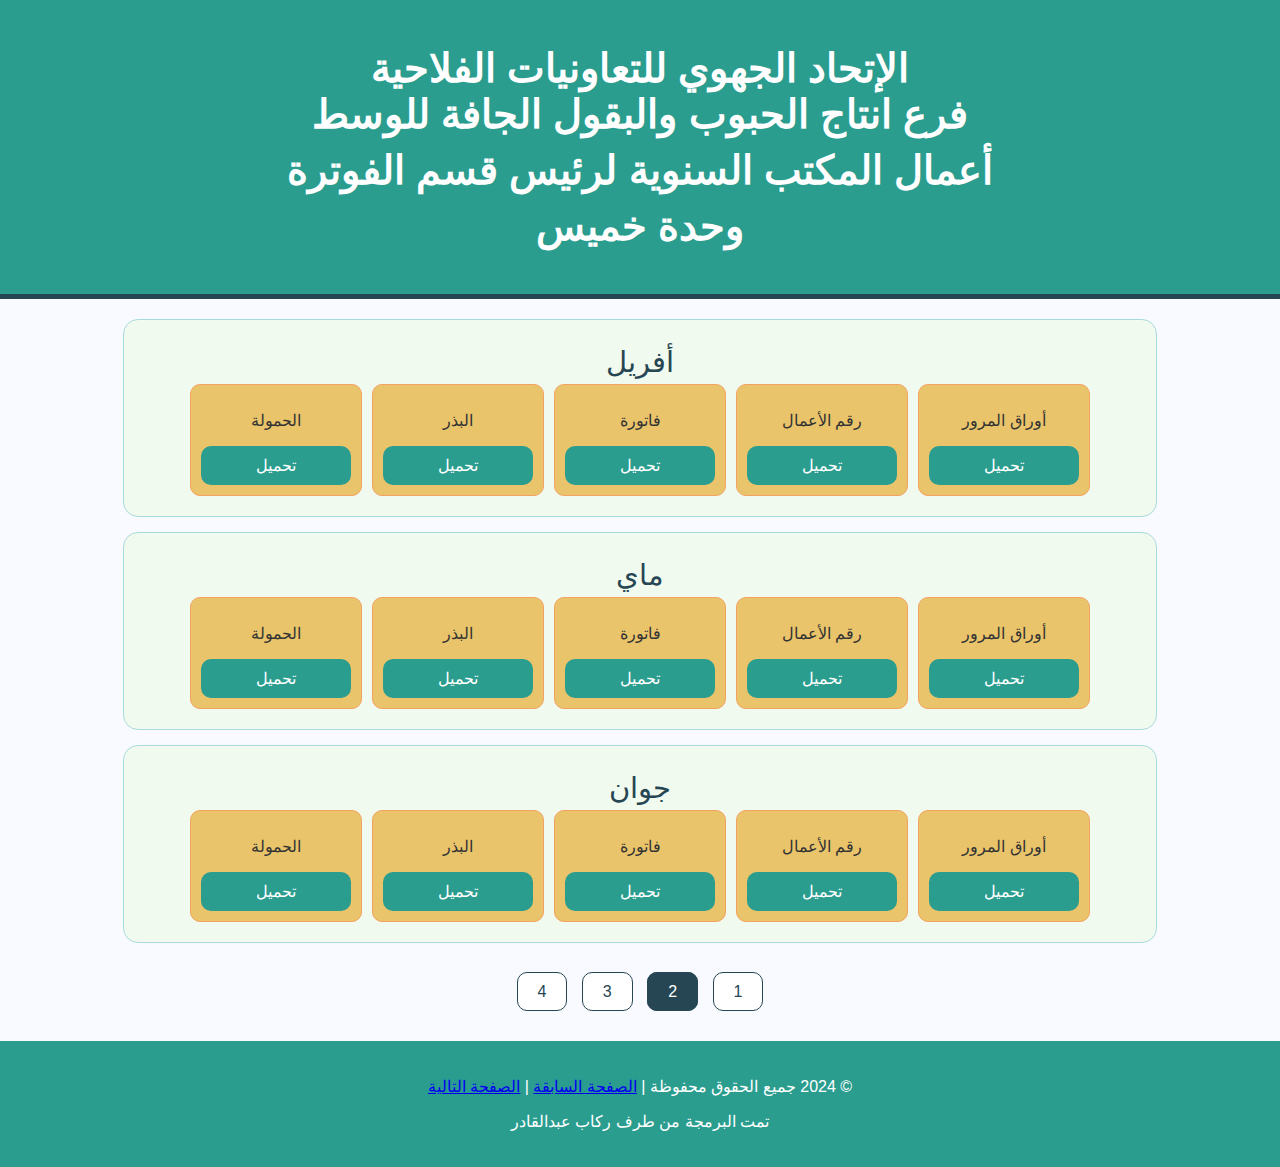
<file: Page2.html>
<!DOCTYPE html>
<html lang="ar">
<head>
    <meta charset="UTF-8">
    <meta name="viewport" content="width=device-width, initial-scale=1.0">
    <title>أعمال المكتب السنوية - الصفحة 1</title>
    <link rel="stylesheet" href="styles.css">
</head>
<body>

<header>
    <h1>الإتحاد الجهوي للتعاونيات الفلاحية<br> فرع انتاج الحبوب والبقول الجافة للوسط</h1>

    <h1>أعمال المكتب السنوية لرئيس قسم الفوترة</h1>

    <h1>وحدة خميس</h1>
</header>

<section>
    <div class="month-container">
        <!-- -->
        <div class="month">
            <h2>أفريل</h2>
            <div class="button-group">
                <div class="button-item">
                    <p>أوراق المرور</p>
                    <a href="files/january_passage.pdf" class="download-btn">تحميل</a>
                </div>
                <div class="button-item">
                    <p>رقم الأعمال</p>
                    <a href="files/january_turnover.pdf" class="download-btn">تحميل</a>
                </div>
                <div class="button-item">
                    <p>فاتورة</p>
                    <a href="files/january_invoice.pdf" class="download-btn">تحميل</a>
                </div>
                <div class="button-item">
                    <p>البذر</p>
                    <a href="files/january_sowing.pdf" class="download-btn">تحميل</a>
                </div>
                <div class="button-item">
                    <p>الحمولة</p>
                    <a href="files/january_cargo.pdf" class="download-btn">تحميل</a>
                </div>
            </div>
        </div>

        <!-- -->
        <div class="month">
            <h2>ماي</h2>
            <div class="button-group">
                <div class="button-item">
                    <p>أوراق المرور</p>
                    <a href="files/february_passage.pdf" class="download-btn">تحميل</a>
                </div>
                <div class="button-item">
                    <p>رقم الأعمال</p>
                    <a href="files/february_turnover.pdf" class="download-btn">تحميل</a>
                </div>
                <div class="button-item">
                    <p>فاتورة</p>
                    <a href="files/february_invoice.pdf" class="download-btn">تحميل</a>
                </div>
                <div class="button-item">
                    <p>البذر</p>
                    <a href="files/february_sowing.pdf" class="download-btn">تحميل</a>
                </div>
                <div class="button-item">
                    <p>الحمولة</p>
                    <a href="files/february_cargo.pdf" class="download-btn">تحميل</a>
                </div>
            </div>
        </div>

        <!-- -->
        <div class="month">
            <h2>جوان</h2>
            <div class="button-group">
                <div class="button-item">
                    <p>أوراق المرور</p>
                    <a href="files/march_passage.pdf" class="download-btn">تحميل</a>
                </div>
                <div class="button-item">
                    <p>رقم الأعمال</p>
                    <a href="files/march_turnover.pdf" class="download-btn">تحميل</a>
                </div>
                <div class="button-item">
                    <p>فاتورة</p>
                    <a href="files/march_invoice.pdf" class="download-btn">تحميل</a>
                </div>
                <div class="button-item">
                    <p>البذر</p>
                    <a href="files/march_sowing.pdf" class="download-btn">تحميل</a>
                </div>
                <div class="button-item">
                    <p>الحمولة</p>
                    <a href="files/march_cargo.pdf" class="download-btn">تحميل</a>
                </div>
            </div>
        </div>
    </div>
</section>
<div class="pagination">
    
    <a href="index.html">1</a>
    <a href="https://rayendz.github.io/UrcaFacturation/page2/index.html" class="active">2</a>
    <a href="https://rayendz.github.io/UrcaFacturation/page3/index.html">3</a>
    <a href="https://rayendz.github.io/UrcaFacturation/page4/index.html">4</a>
</div>
<footer>
    <p>&copy; 2024 جميع الحقوق محفوظة | <a href="https://rayendz.github.io/UrcaFacturation/page2/index.html">الصفحة السابقة</a> | <a href="https://rayendz.github.io/UrcaFacturation/page3/index.html">الصفحة التالية</a></p>
    <p>تمت البرمجة من طرف ركاب عبدالقادر</p>
</footer>

</body>
</html>
</file>
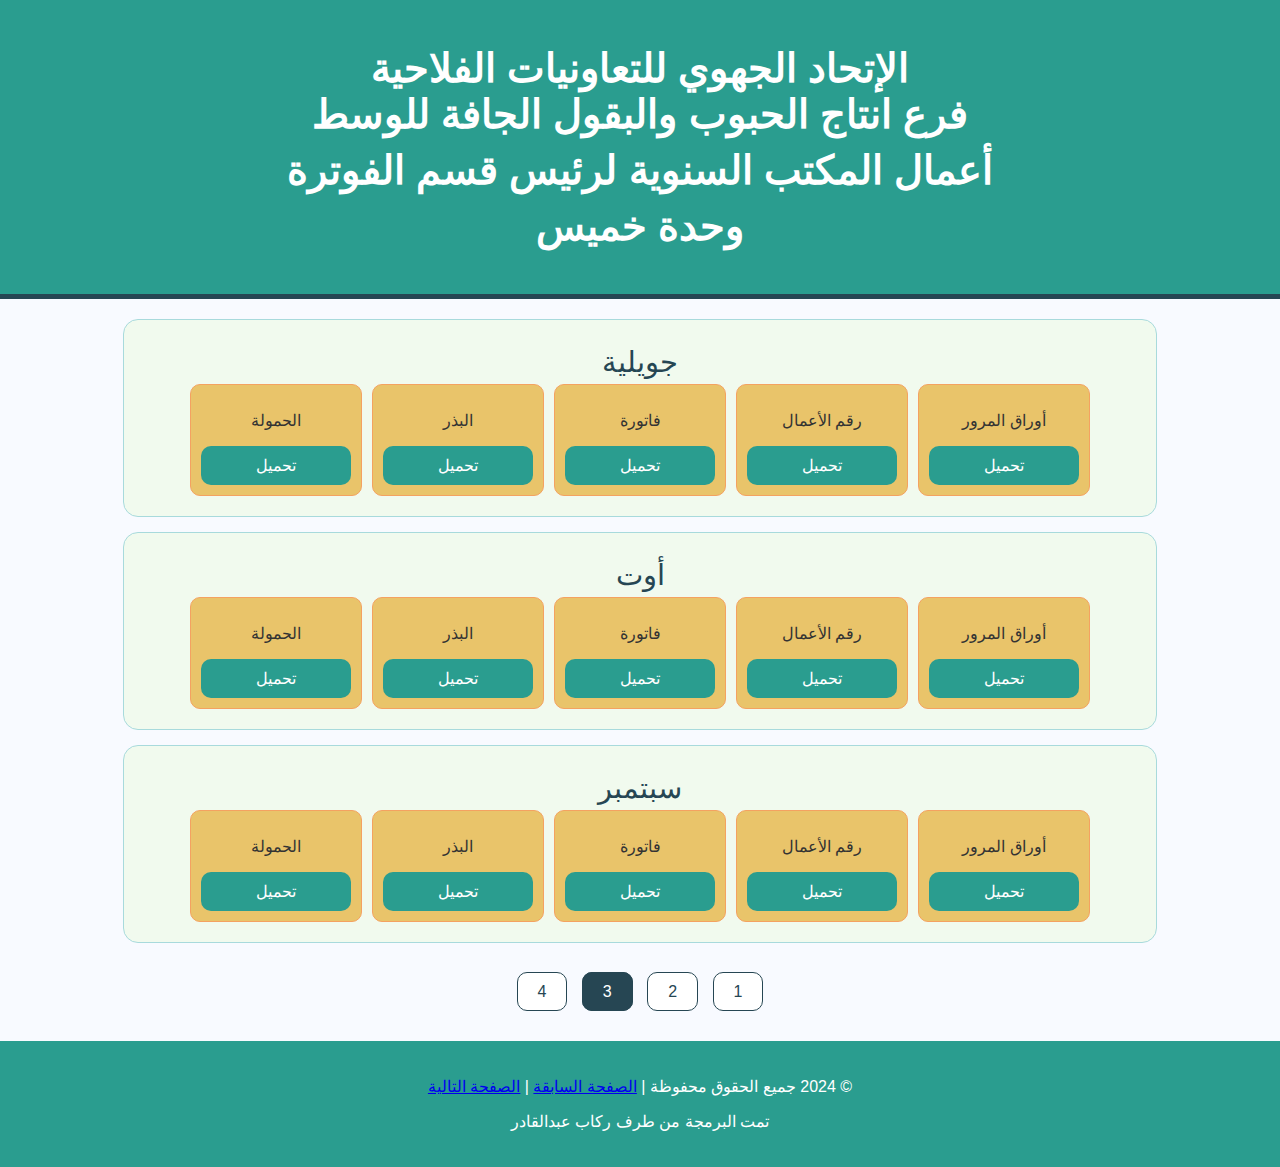
<file: Page3.html>
<!DOCTYPE html>
<html lang="ar">
<head>
    <meta charset="UTF-8">
    <meta name="viewport" content="width=device-width, initial-scale=1.0">
    <title>أعمال المكتب السنوية - الصفحة 1</title>
    <link rel="stylesheet" href="styles.css">
</head>
<body>

<header>
    <h1>الإتحاد الجهوي للتعاونيات الفلاحية<br> فرع انتاج الحبوب والبقول الجافة للوسط</h1>

    <h1>أعمال المكتب السنوية لرئيس قسم الفوترة</h1>

    <h1>وحدة خميس</h1>
</header>

<section>
    <div class="month-container">
        <!-- -->
        <div class="month">
            <h2>جويلية</h2>
            <div class="button-group">
                <div class="button-item">
                    <p>أوراق المرور</p>
                    <a href="files/january_passage.pdf" class="download-btn">تحميل</a>
                </div>
                <div class="button-item">
                    <p>رقم الأعمال</p>
                    <a href="files/january_turnover.pdf" class="download-btn">تحميل</a>
                </div>
                <div class="button-item">
                    <p>فاتورة</p>
                    <a href="files/january_invoice.pdf" class="download-btn">تحميل</a>
                </div>
                <div class="button-item">
                    <p>البذر</p>
                    <a href="files/january_sowing.pdf" class="download-btn">تحميل</a>
                </div>
                <div class="button-item">
                    <p>الحمولة</p>
                    <a href="files/january_cargo.pdf" class="download-btn">تحميل</a>
                </div>
            </div>
        </div>

        <!-- -->
        <div class="month">
            <h2>أوت</h2>
            <div class="button-group">
                <div class="button-item">
                    <p>أوراق المرور</p>
                    <a href="files/february_passage.pdf" class="download-btn">تحميل</a>
                </div>
                <div class="button-item">
                    <p>رقم الأعمال</p>
                    <a href="files/february_turnover.pdf" class="download-btn">تحميل</a>
                </div>
                <div class="button-item">
                    <p>فاتورة</p>
                    <a href="files/february_invoice.pdf" class="download-btn">تحميل</a>
                </div>
                <div class="button-item">
                    <p>البذر</p>
                    <a href="files/february_sowing.pdf" class="download-btn">تحميل</a>
                </div>
                <div class="button-item">
                    <p>الحمولة</p>
                    <a href="files/february_cargo.pdf" class="download-btn">تحميل</a>
                </div>
            </div>
        </div>

        <!-- -->
        <div class="month">
            <h2>سبتمبر</h2>
            <div class="button-group">
                <div class="button-item">
                    <p>أوراق المرور</p>
                    <a href="files/march_passage.pdf" class="download-btn">تحميل</a>
                </div>
                <div class="button-item">
                    <p>رقم الأعمال</p>
                    <a href="files/march_turnover.pdf" class="download-btn">تحميل</a>
                </div>
                <div class="button-item">
                    <p>فاتورة</p>
                    <a href="files/march_invoice.pdf" class="download-btn">تحميل</a>
                </div>
                <div class="button-item">
                    <p>البذر</p>
                    <a href="files/march_sowing.pdf" class="download-btn">تحميل</a>
                </div>
                <div class="button-item">
                    <p>الحمولة</p>
                    <a href="files/march_cargo.pdf" class="download-btn">تحميل</a>
                </div>
            </div>
        </div>
    </div>
</section>
<div class="pagination">
    
    <a href="index.html">1</a>
    <a href="https://rayendz.github.io/UrcaFacturation/page2/index.html">2</a>
    <a href="https://rayendz.github.io/UrcaFacturation/page3/index.html" class="active">3</a>
    <a href="https://rayendz.github.io/UrcaFacturation/page4/index.html">4</a>
</div>
<footer>
    <p>&copy; 2024 جميع الحقوق محفوظة | <a href="https://rayendz.github.io/UrcaFacturation/page3/index.html">الصفحة السابقة</a> | <a href="https://rayendz.github.io/UrcaFacturation/page4/index.html">الصفحة التالية</a></p>
    <p>تمت البرمجة من طرف ركاب عبدالقادر</p>
</footer>

</body>
</html>
</file>
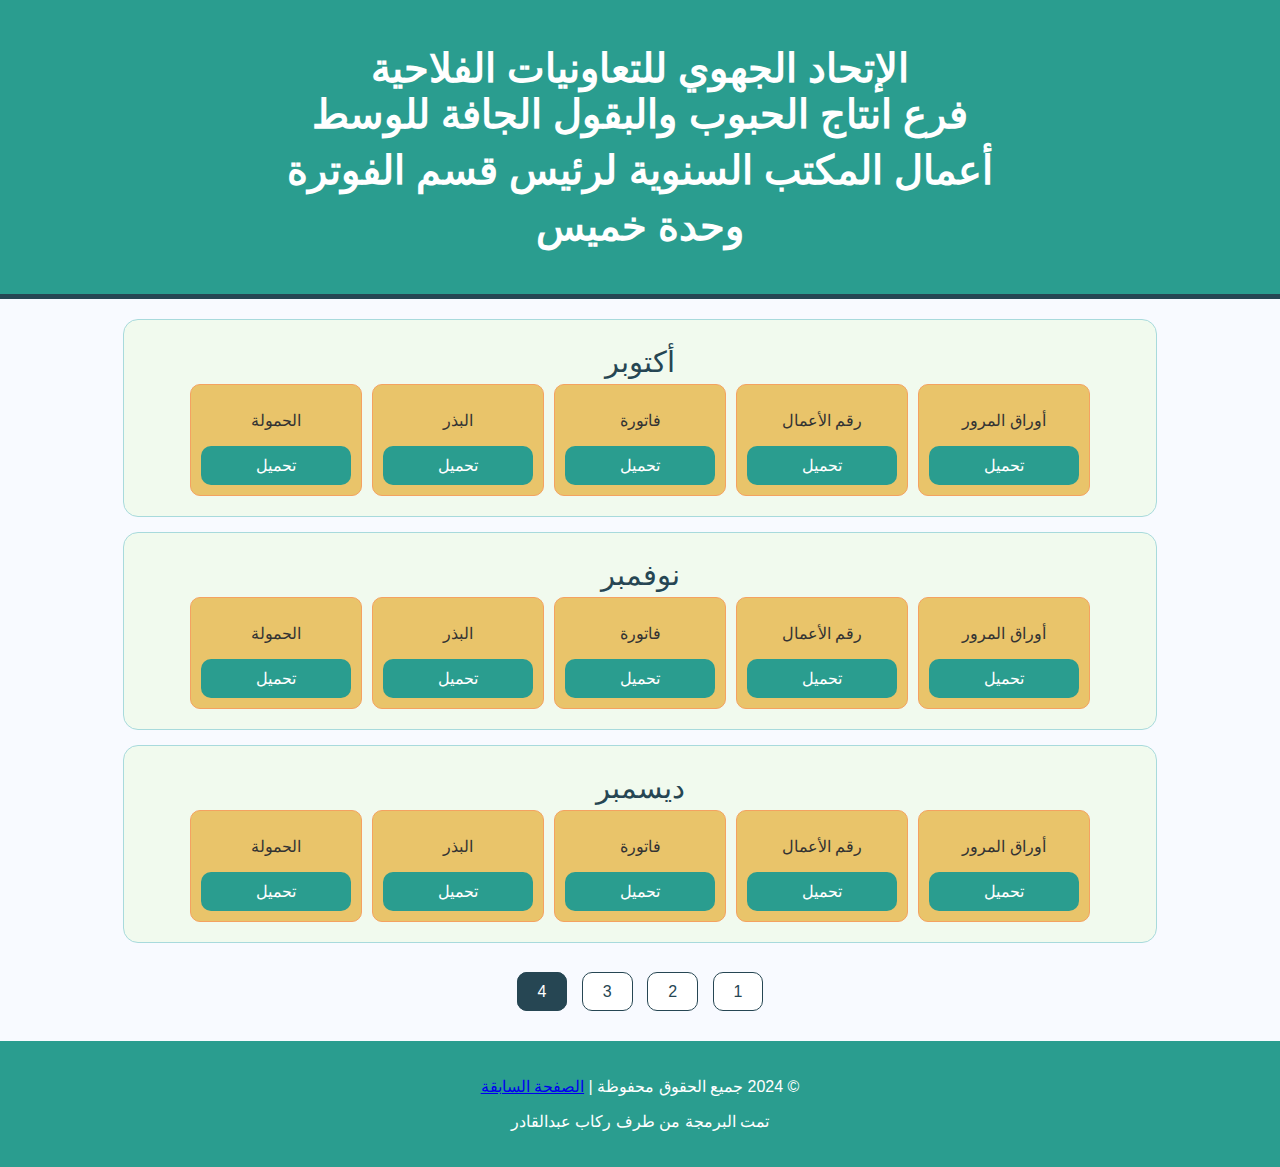
<file: page4.html>
<!DOCTYPE html>
<html lang="ar">
<head>
    <meta charset="UTF-8">
    <meta name="viewport" content="width=device-width, initial-scale=1.0">
    <title>أعمال المكتب السنوية - الصفحة 1</title>
    <link rel="stylesheet" href="styles.css">
</head>
<body>

<header>
    <h1>الإتحاد الجهوي للتعاونيات الفلاحية<br> فرع انتاج الحبوب والبقول الجافة للوسط</h1>

    <h1>أعمال المكتب السنوية لرئيس قسم الفوترة</h1>

    <h1>وحدة خميس</h1>
</header>

<section>
    <div class="month-container">
        <!--- -->
        <div class="month">
            <h2>أكتوبر</h2>
            <div class="button-group">
                <div class="button-item">
                    <p>أوراق المرور</p>
                    <a href="files/january_passage.pdf" class="download-btn">تحميل</a>
                </div>
                <div class="button-item">
                    <p>رقم الأعمال</p>
                    <a href="files/january_turnover.pdf" class="download-btn">تحميل</a>
                </div>
                <div class="button-item">
                    <p>فاتورة</p>
                    <a href="files/january_invoice.pdf" class="download-btn">تحميل</a>
                </div>
                <div class="button-item">
                    <p>البذر</p>
                    <a href="files/january_sowing.pdf" class="download-btn">تحميل</a>
                </div>
                <div class="button-item">
                    <p>الحمولة</p>
                    <a href="files/january_cargo.pdf" class="download-btn">تحميل</a>
                </div>
            </div>
        </div>

        <!--  -->
        <div class="month">
            <h2>نوفمبر</h2>
            <div class="button-group">
                <div class="button-item">
                    <p>أوراق المرور</p>
                    <a href="files/february_passage.pdf" class="download-btn">تحميل</a>
                </div>
                <div class="button-item">
                    <p>رقم الأعمال</p>
                    <a href="files/february_turnover.pdf" class="download-btn">تحميل</a>
                </div>
                <div class="button-item">
                    <p>فاتورة</p>
                    <a href="files/february_invoice.pdf" class="download-btn">تحميل</a>
                </div>
                <div class="button-item">
                    <p>البذر</p>
                    <a href="files/february_sowing.pdf" class="download-btn">تحميل</a>
                </div>
                <div class="button-item">
                    <p>الحمولة</p>
                    <a href="files/february_cargo.pdf" class="download-btn">تحميل</a>
                </div>
            </div>
        </div>

        <!-- -->
        <div class="month">
            <h2>ديسمبر</h2>
            <div class="button-group">
                <div class="button-item">
                    <p>أوراق المرور</p>
                    <a href="files/march_passage.pdf" class="download-btn">تحميل</a>
                </div>
                <div class="button-item">
                    <p>رقم الأعمال</p>
                    <a href="files/march_turnover.pdf" class="download-btn">تحميل</a>
                </div>
                <div class="button-item">
                    <p>فاتورة</p>
                    <a href="files/march_invoice.pdf" class="download-btn">تحميل</a>
                </div>
                <div class="button-item">
                    <p>البذر</p>
                    <a href="files/march_sowing.pdf" class="download-btn">تحميل</a>
                </div>
                <div class="button-item">
                    <p>الحمولة</p>
                    <a href="files/march_cargo.pdf" class="download-btn">تحميل</a>
                </div>
            </div>
        </div>
    </div>
</section>
<div class="pagination">
    
    <a href="index.html">1</a>
    <a href="https://rayendz.github.io/UrcaFacturation/page2/index.html">2</a>
    <a href="https://rayendz.github.io/UrcaFacturation/page3/index.html">3</a>
    <a href="https://rayendz.github.io/UrcaFacturation/page4/index.html" class="active">4</a>
</div>

<footer>
    <p>&copy; 2024 جميع الحقوق محفوظة | <a href="index.html">الصفحة السابقة</a></p>
    <p>تمت البرمجة من طرف ركاب عبدالقادر</p>
</footer>

</body>
</html>
</file>
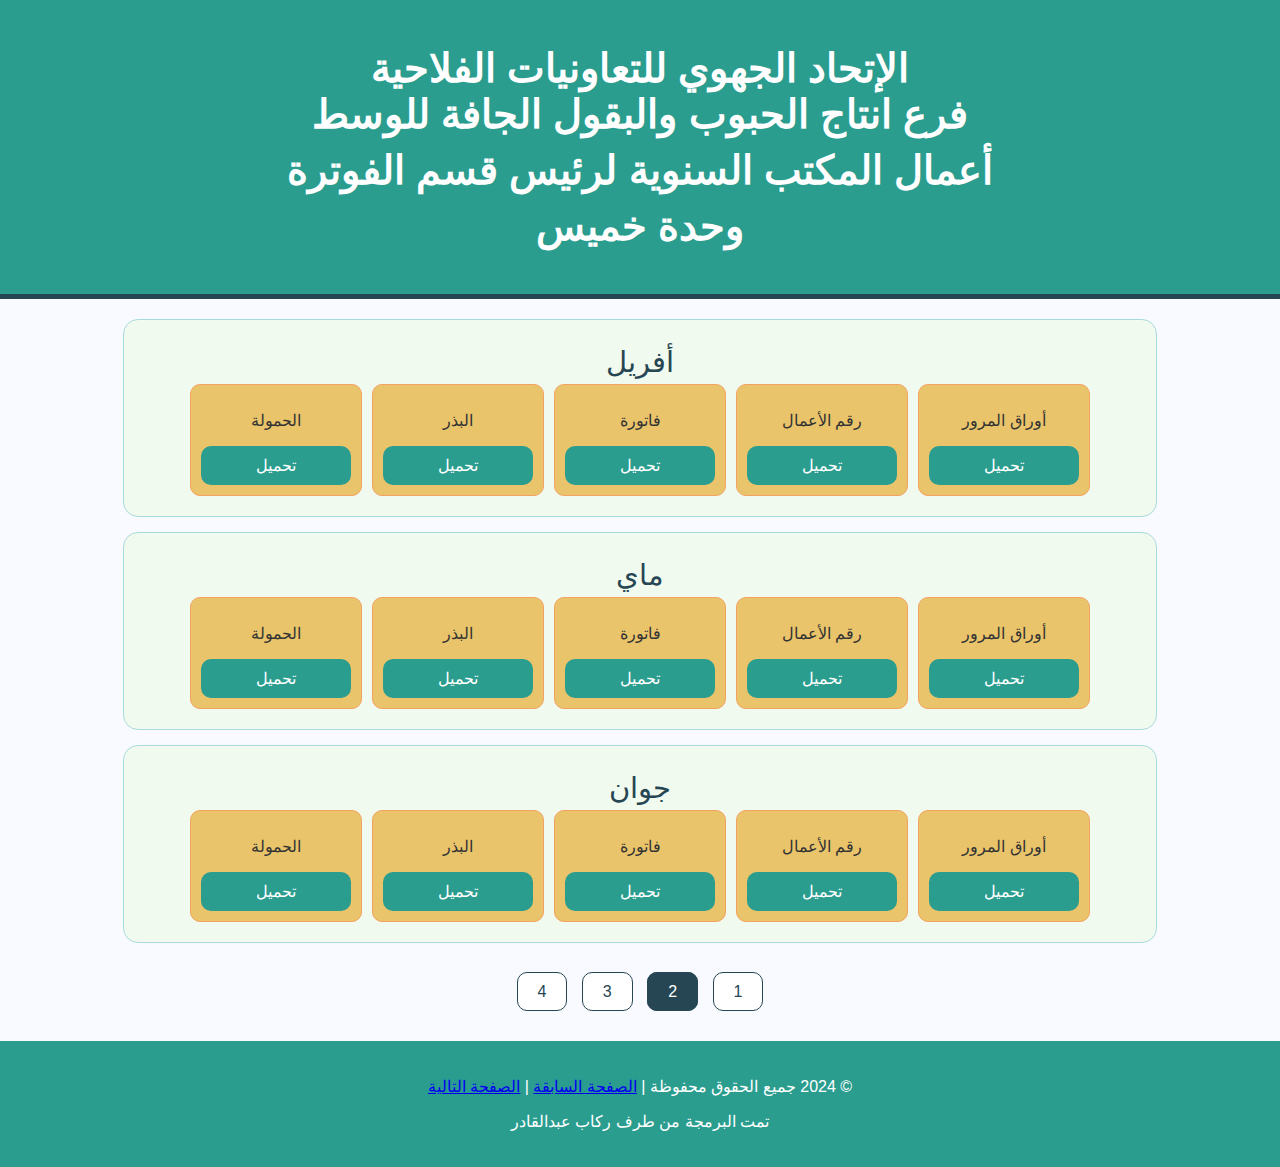
<file: Page2/Page2.html>
<!DOCTYPE html>
<html lang="ar">
<head>
    <meta charset="UTF-8">
    <meta name="viewport" content="width=device-width, initial-scale=1.0">
    <title>أعمال المكتب السنوية - الصفحة 1</title>
    <link rel="stylesheet" href="styles.css">
</head>
<body>

<header>
    <h1>الإتحاد الجهوي للتعاونيات الفلاحية<br> فرع انتاج الحبوب والبقول الجافة للوسط</h1>

    <h1>أعمال المكتب السنوية لرئيس قسم الفوترة</h1>

    <h1>وحدة خميس</h1>
</header>

<section>
    <div class="month-container">
        <!-- -->
        <div class="month">
            <h2>أفريل</h2>
            <div class="button-group">
                <div class="button-item">
                    <p>أوراق المرور</p>
                    <a href="files/january_passage.pdf" class="download-btn">تحميل</a>
                </div>
                <div class="button-item">
                    <p>رقم الأعمال</p>
                    <a href="files/january_turnover.pdf" class="download-btn">تحميل</a>
                </div>
                <div class="button-item">
                    <p>فاتورة</p>
                    <a href="files/january_invoice.pdf" class="download-btn">تحميل</a>
                </div>
                <div class="button-item">
                    <p>البذر</p>
                    <a href="files/january_sowing.pdf" class="download-btn">تحميل</a>
                </div>
                <div class="button-item">
                    <p>الحمولة</p>
                    <a href="files/january_cargo.pdf" class="download-btn">تحميل</a>
                </div>
            </div>
        </div>

        <!-- -->
        <div class="month">
            <h2>ماي</h2>
            <div class="button-group">
                <div class="button-item">
                    <p>أوراق المرور</p>
                    <a href="files/february_passage.pdf" class="download-btn">تحميل</a>
                </div>
                <div class="button-item">
                    <p>رقم الأعمال</p>
                    <a href="files/february_turnover.pdf" class="download-btn">تحميل</a>
                </div>
                <div class="button-item">
                    <p>فاتورة</p>
                    <a href="files/february_invoice.pdf" class="download-btn">تحميل</a>
                </div>
                <div class="button-item">
                    <p>البذر</p>
                    <a href="files/february_sowing.pdf" class="download-btn">تحميل</a>
                </div>
                <div class="button-item">
                    <p>الحمولة</p>
                    <a href="files/february_cargo.pdf" class="download-btn">تحميل</a>
                </div>
            </div>
        </div>

        <!-- -->
        <div class="month">
            <h2>جوان</h2>
            <div class="button-group">
                <div class="button-item">
                    <p>أوراق المرور</p>
                    <a href="files/march_passage.pdf" class="download-btn">تحميل</a>
                </div>
                <div class="button-item">
                    <p>رقم الأعمال</p>
                    <a href="files/march_turnover.pdf" class="download-btn">تحميل</a>
                </div>
                <div class="button-item">
                    <p>فاتورة</p>
                    <a href="files/march_invoice.pdf" class="download-btn">تحميل</a>
                </div>
                <div class="button-item">
                    <p>البذر</p>
                    <a href="files/march_sowing.pdf" class="download-btn">تحميل</a>
                </div>
                <div class="button-item">
                    <p>الحمولة</p>
                    <a href="files/march_cargo.pdf" class="download-btn">تحميل</a>
                </div>
            </div>
        </div>
    </div>
</section>
<div class="pagination">
    
    <a href="index.html">1</a>
    <a href="page2.html" class="active">2</a>
    <a href="page3.html">3</a>
    <a href="page4.html">4</a>
</div>
<footer>
    <p>&copy; 2024 جميع الحقوق محفوظة | <a href="page2.html">الصفحة السابقة</a> | <a href="page3.html">الصفحة التالية</a></p>
    <p>تمت البرمجة من طرف ركاب عبدالقادر</p>
</footer>

</body>
</html>
</file>
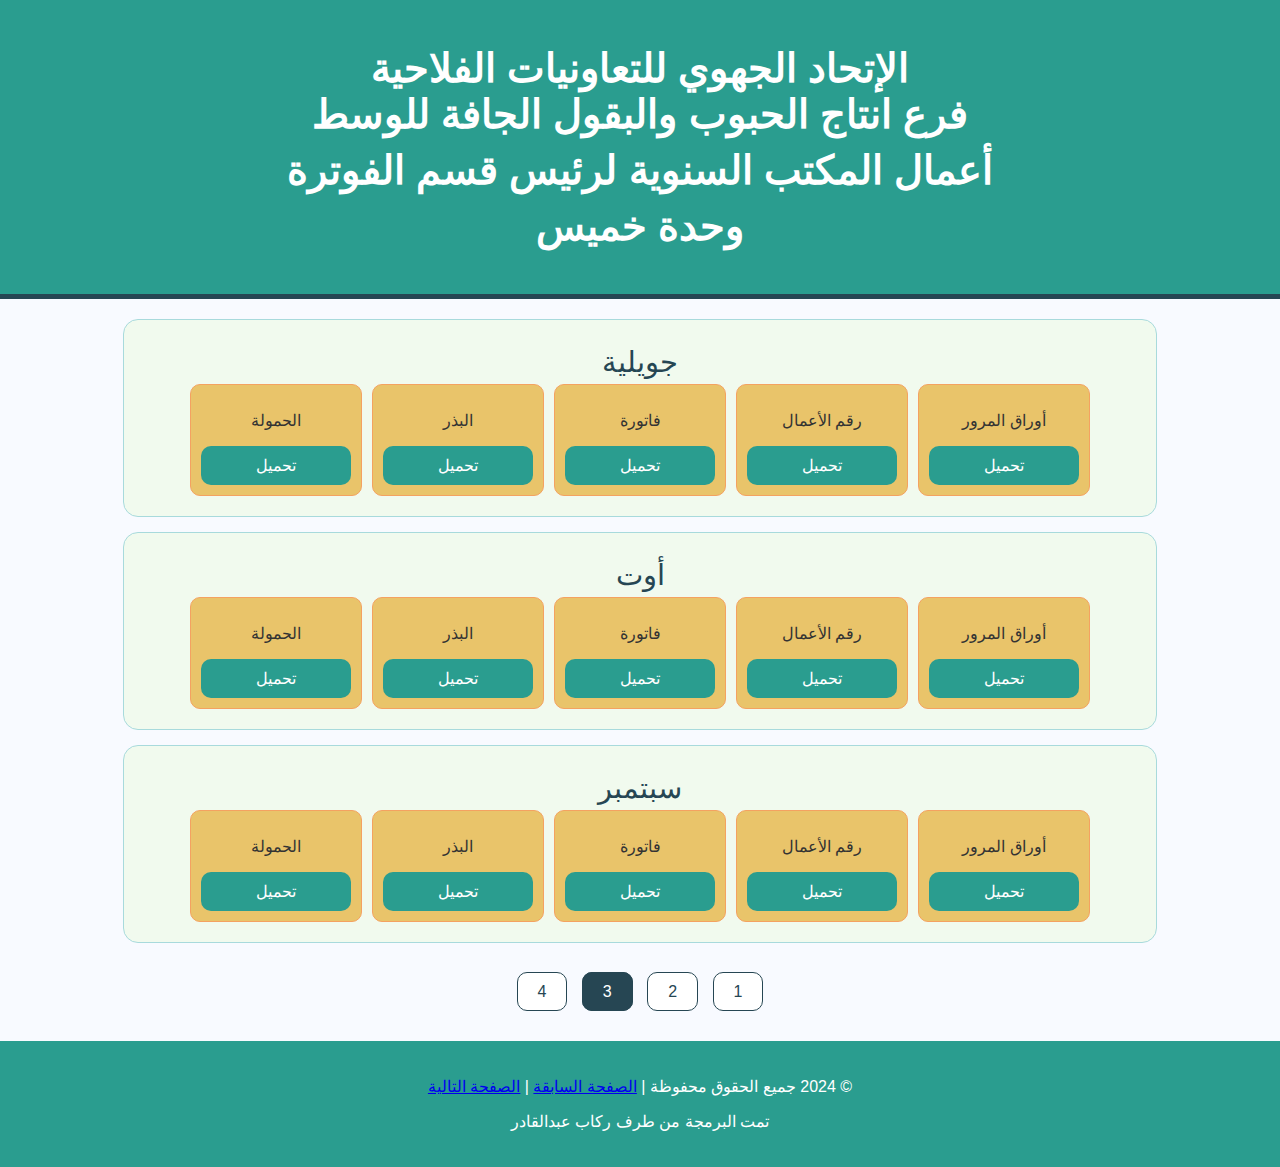
<file: Page3/Page3.html>
<!DOCTYPE html>
<html lang="ar">
<head>
    <meta charset="UTF-8">
    <meta name="viewport" content="width=device-width, initial-scale=1.0">
    <title>أعمال المكتب السنوية - الصفحة 1</title>
    <link rel="stylesheet" href="styles.css">
</head>
<body>

<header>
    <h1>الإتحاد الجهوي للتعاونيات الفلاحية<br> فرع انتاج الحبوب والبقول الجافة للوسط</h1>

    <h1>أعمال المكتب السنوية لرئيس قسم الفوترة</h1>

    <h1>وحدة خميس</h1>
</header>

<section>
    <div class="month-container">
        <!-- -->
        <div class="month">
            <h2>جويلية</h2>
            <div class="button-group">
                <div class="button-item">
                    <p>أوراق المرور</p>
                    <a href="files/january_passage.pdf" class="download-btn">تحميل</a>
                </div>
                <div class="button-item">
                    <p>رقم الأعمال</p>
                    <a href="files/january_turnover.pdf" class="download-btn">تحميل</a>
                </div>
                <div class="button-item">
                    <p>فاتورة</p>
                    <a href="files/january_invoice.pdf" class="download-btn">تحميل</a>
                </div>
                <div class="button-item">
                    <p>البذر</p>
                    <a href="files/january_sowing.pdf" class="download-btn">تحميل</a>
                </div>
                <div class="button-item">
                    <p>الحمولة</p>
                    <a href="files/january_cargo.pdf" class="download-btn">تحميل</a>
                </div>
            </div>
        </div>

        <!-- -->
        <div class="month">
            <h2>أوت</h2>
            <div class="button-group">
                <div class="button-item">
                    <p>أوراق المرور</p>
                    <a href="files/february_passage.pdf" class="download-btn">تحميل</a>
                </div>
                <div class="button-item">
                    <p>رقم الأعمال</p>
                    <a href="files/february_turnover.pdf" class="download-btn">تحميل</a>
                </div>
                <div class="button-item">
                    <p>فاتورة</p>
                    <a href="files/february_invoice.pdf" class="download-btn">تحميل</a>
                </div>
                <div class="button-item">
                    <p>البذر</p>
                    <a href="files/february_sowing.pdf" class="download-btn">تحميل</a>
                </div>
                <div class="button-item">
                    <p>الحمولة</p>
                    <a href="files/february_cargo.pdf" class="download-btn">تحميل</a>
                </div>
            </div>
        </div>

        <!-- -->
        <div class="month">
            <h2>سبتمبر</h2>
            <div class="button-group">
                <div class="button-item">
                    <p>أوراق المرور</p>
                    <a href="files/march_passage.pdf" class="download-btn">تحميل</a>
                </div>
                <div class="button-item">
                    <p>رقم الأعمال</p>
                    <a href="files/march_turnover.pdf" class="download-btn">تحميل</a>
                </div>
                <div class="button-item">
                    <p>فاتورة</p>
                    <a href="files/march_invoice.pdf" class="download-btn">تحميل</a>
                </div>
                <div class="button-item">
                    <p>البذر</p>
                    <a href="files/march_sowing.pdf" class="download-btn">تحميل</a>
                </div>
                <div class="button-item">
                    <p>الحمولة</p>
                    <a href="files/march_cargo.pdf" class="download-btn">تحميل</a>
                </div>
            </div>
        </div>
    </div>
</section>
<div class="pagination">
    
    <a href="index.html">1</a>
    <a href="page2.html">2</a>
    <a href="page3.html" class="active">3</a>
    <a href="page4.html">4</a>
</div>
<footer>
    <p>&copy; 2024 جميع الحقوق محفوظة | <a href="page3.html">الصفحة السابقة</a> | <a href="page4.html">الصفحة التالية</a></p>
    <p>تمت البرمجة من طرف ركاب عبدالقادر</p>
</footer>

</body>
</html>
</file>
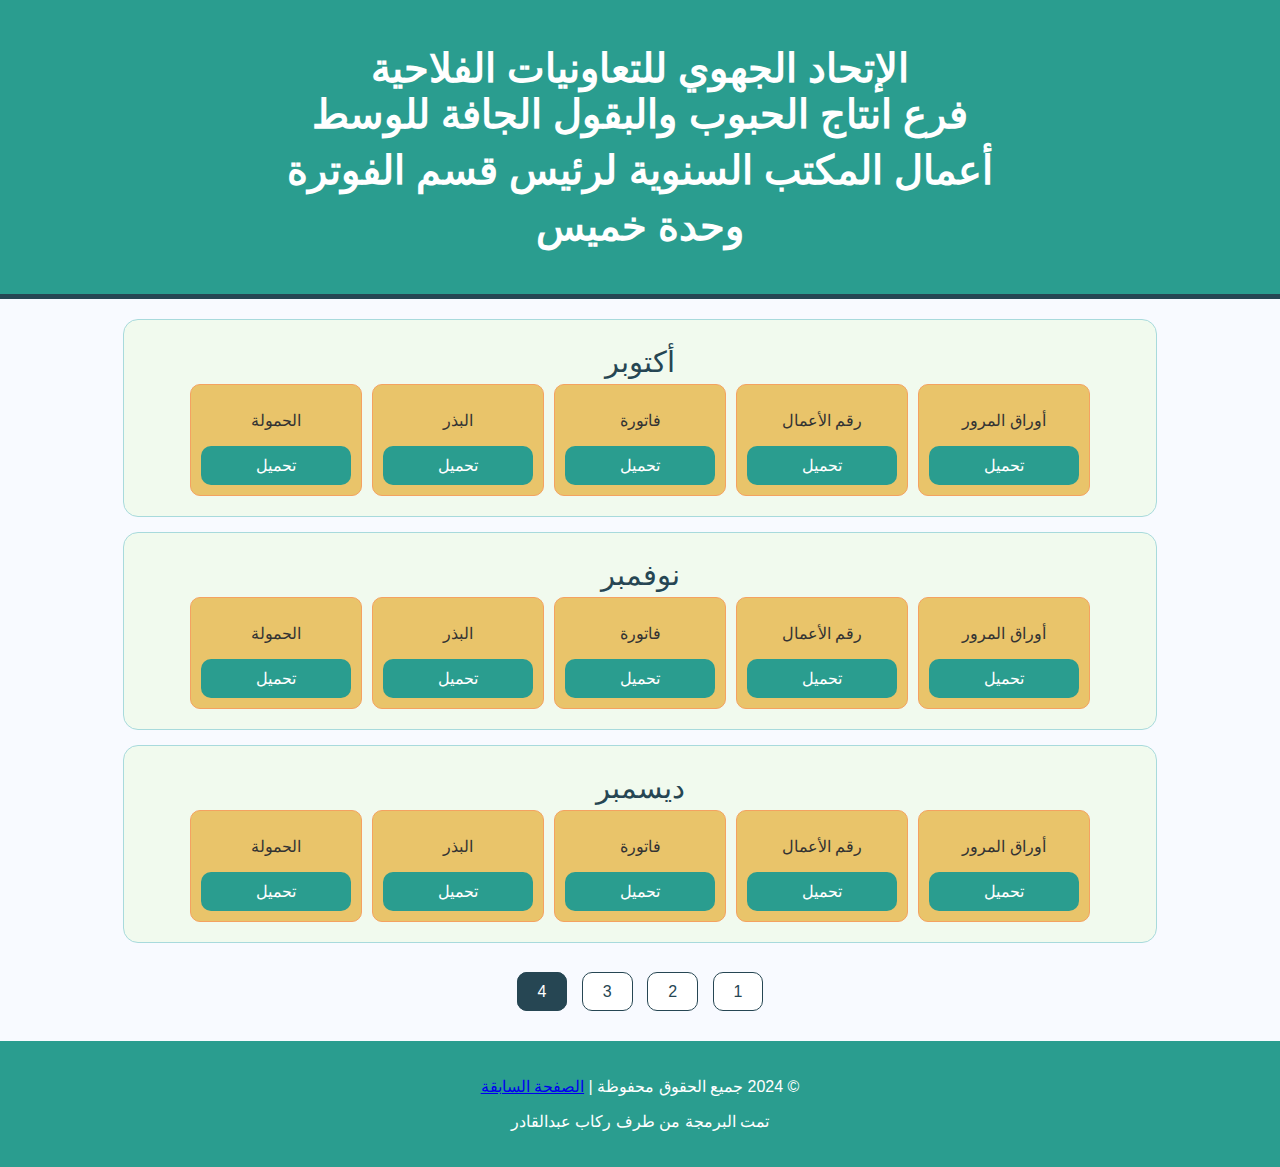
<file: Page4/page4.html>
<!DOCTYPE html>
<html lang="ar">
<head>
    <meta charset="UTF-8">
    <meta name="viewport" content="width=device-width, initial-scale=1.0">
    <title>أعمال المكتب السنوية - الصفحة 1</title>
    <link rel="stylesheet" href="styles.css">
</head>
<body>

<header>
    <h1>الإتحاد الجهوي للتعاونيات الفلاحية<br> فرع انتاج الحبوب والبقول الجافة للوسط</h1>

    <h1>أعمال المكتب السنوية لرئيس قسم الفوترة</h1>

    <h1>وحدة خميس</h1>
</header>

<section>
    <div class="month-container">
        <!--- -->
        <div class="month">
            <h2>أكتوبر</h2>
            <div class="button-group">
                <div class="button-item">
                    <p>أوراق المرور</p>
                    <a href="files/january_passage.pdf" class="download-btn">تحميل</a>
                </div>
                <div class="button-item">
                    <p>رقم الأعمال</p>
                    <a href="files/january_turnover.pdf" class="download-btn">تحميل</a>
                </div>
                <div class="button-item">
                    <p>فاتورة</p>
                    <a href="files/january_invoice.pdf" class="download-btn">تحميل</a>
                </div>
                <div class="button-item">
                    <p>البذر</p>
                    <a href="files/january_sowing.pdf" class="download-btn">تحميل</a>
                </div>
                <div class="button-item">
                    <p>الحمولة</p>
                    <a href="files/january_cargo.pdf" class="download-btn">تحميل</a>
                </div>
            </div>
        </div>

        <!--  -->
        <div class="month">
            <h2>نوفمبر</h2>
            <div class="button-group">
                <div class="button-item">
                    <p>أوراق المرور</p>
                    <a href="files/february_passage.pdf" class="download-btn">تحميل</a>
                </div>
                <div class="button-item">
                    <p>رقم الأعمال</p>
                    <a href="files/february_turnover.pdf" class="download-btn">تحميل</a>
                </div>
                <div class="button-item">
                    <p>فاتورة</p>
                    <a href="files/february_invoice.pdf" class="download-btn">تحميل</a>
                </div>
                <div class="button-item">
                    <p>البذر</p>
                    <a href="files/february_sowing.pdf" class="download-btn">تحميل</a>
                </div>
                <div class="button-item">
                    <p>الحمولة</p>
                    <a href="files/february_cargo.pdf" class="download-btn">تحميل</a>
                </div>
            </div>
        </div>

        <!-- -->
        <div class="month">
            <h2>ديسمبر</h2>
            <div class="button-group">
                <div class="button-item">
                    <p>أوراق المرور</p>
                    <a href="files/march_passage.pdf" class="download-btn">تحميل</a>
                </div>
                <div class="button-item">
                    <p>رقم الأعمال</p>
                    <a href="files/march_turnover.pdf" class="download-btn">تحميل</a>
                </div>
                <div class="button-item">
                    <p>فاتورة</p>
                    <a href="files/march_invoice.pdf" class="download-btn">تحميل</a>
                </div>
                <div class="button-item">
                    <p>البذر</p>
                    <a href="files/march_sowing.pdf" class="download-btn">تحميل</a>
                </div>
                <div class="button-item">
                    <p>الحمولة</p>
                    <a href="files/march_cargo.pdf" class="download-btn">تحميل</a>
                </div>
            </div>
        </div>
    </div>
</section>
<div class="pagination">
    
    <a href="index.html">1</a>
    <a href="page2.html">2</a>
    <a href="page3.html">3</a>
    <a href="page4.html" class="active">4</a>
</div>

<footer>
    <p>&copy; 2024 جميع الحقوق محفوظة | <a href="index.html">الصفحة السابقة</a></p>
    <p>تمت البرمجة من طرف ركاب عبدالقادر</p>
</footer>

</body>
</html>
</file>
<file: styles.css>
/* ألوان عامة */
body {
    background-color: #f8faff; /* خلفية بيضاء مع قليل من الأزرق الفاتح */
    color: #333; /* لون النص غامق ومتوازن */
    font-family: 'Roboto', sans-serif;
    direction: rtl; /* اتجاه النص من اليمين إلى اليسار */
    text-align: center; /* جعل النصوص في جميع الصفحة في المنتصف */
    margin: 0;
    padding: 0;
}

/* الهيدر */
header {
    background-color: #2a9d8f; /* لون الخلفية */
    color: #fff; /* لون النص */
    padding: 40px 20px;
    display: flex;
    justify-content: center; /* توسيط المحتويات أفقياً */
    align-items: center; /* محاذاة العناصر عمودياً */
    flex-direction: column; /* وضع العناصر عمودياً */
    border-bottom: 5px solid #264653; /* حد أغمق لتحديد الهيدر */
    position: relative;
}

.header-img {
    width: 50px; /* العرض المطلوب للصورة */
    height: 100px; /* الطول المطلوب للصورة */
    margin-bottom: 20px; /* مسافة أسفل الصورة */
}


.header-img {
    position: absolute;
    top: 10px;
    right: 10px;
    width: 100px;
    height: auto;
    border-radius: 10px;
    box-shadow: 0px 4px 10px rgba(0, 0, 0, 0.1); /* ظل خفيف حول الصورة */
}

.header-text {
    text-align: center; /* جعل النص في وسط الهيدر */
}

h1, h2, h3 {
    margin: 5px 0;
}

h1 {
    font-size: 2.5rem;
    font-weight: bold;
}

h2 {
    font-size: 1.8rem;
    font-weight: normal;
    color: #f4a261; /* لون برتقالي فاتح */
}

h3 {
    font-size: 1.2rem;
    color: #e76f51; /* لون أحمر مائل للبرتقالي */
}

/* الأقسام */
.month-container {
    display: flex;
    flex-direction: column;
    align-items: center; /* توسيط الأقسام */
    gap: 15px;
    padding: 20px;
}

.month {
    background-color: #f1faee; /* خلفية بيضاء فاتحة */
    border: 1px solid #a8dadc; /* حد أزرق فاتح */
    padding: 20px;
    border-radius: 15px;
    transition: transform 0.3s;
    width: 80%; /* تحديد عرض الأقسام لتظهر في المنتصف */
    text-align: center; /* توسيط النصوص داخل الأقسام */
}

.month:hover {
    transform: translateY(-5px); /* حركة بسيطة عند التمرير */
}

h2 {
    color: #264653; /* لون العنوان غامق وأنيق */
}

/* مجموعة الأزرار */
.button-group {
    display: flex;
    flex-wrap: wrap;
    gap: 10px;
    justify-content: center; /* توسيط الأزرار */
}

.button-item {
    background-color: #e9c46a; /* خلفية صفراء مهدئة */
    padding: 10px;
    border-radius: 10px;
    border: 1px solid #f4a261; /* حد برتقالي فاتح */
    text-align: center;
    width: 150px;
    transition: background-color 0.3s, transform 0.3s;
}

.button-item:hover {
    background-color: #f4a261; /* تغيير لون الزر عند التمرير */
    transform: translateY(-3px); /* حركة بسيطة عند التمرير */
}

.download-btn {
    display: block;
    background-color: #2a9d8f; /* أزرق مائل للأخضر */
    color: #fff;
    padding: 10px;
    border-radius: 10px;
    text-decoration: none;
    margin-top: 10px;
    transition: background-color 0.3s;
}

.download-btn:hover {
    background-color: #264653; /* لون أغمق عند التمرير */
}

/* ترقيم الصفحات */
.pagination {
    text-align: center;
    padding: 20px;
}

.pagination a {
    color: #264653; /* لون أزرق غامق */
    padding: 10px 20px;
    margin: 0 5px;
    background-color: #fff;
    border: 1px solid #264653;
    border-radius: 10px;
    text-decoration: none;
    transition: background-color 0.3s, transform 0.3s;
}

.pagination a:hover, .pagination a.active {
    background-color: #264653;
    color: #fff;
    transform: translateY(-3px);
}

/* الفوتر */
footer {
    background-color: #2a9d8f; /* نفس لون الهيدر */
    color: #fff;
    text-align: center;
    padding: 20px;
    margin-top: 20px;
}
</file>
<file: Page2/styles.css>
/* ألوان عامة */
body {
    background-color: #f8faff; /* خلفية بيضاء مع قليل من الأزرق الفاتح */
    color: #333; /* لون النص غامق ومتوازن */
    font-family: 'Roboto', sans-serif;
    direction: rtl; /* اتجاه النص من اليمين إلى اليسار */
    text-align: center; /* جعل النصوص في جميع الصفحة في المنتصف */
    margin: 0;
    padding: 0;
}

/* الهيدر */
header {
    background-color: #2a9d8f; /* لون الخلفية */
    color: #fff; /* لون النص */
    padding: 40px 20px;
    display: flex;
    justify-content: center; /* توسيط المحتويات أفقياً */
    align-items: center; /* محاذاة العناصر عمودياً */
    flex-direction: column; /* وضع العناصر عمودياً */
    border-bottom: 5px solid #264653; /* حد أغمق لتحديد الهيدر */
    position: relative;
}

.header-img {
    width: 50px; /* العرض المطلوب للصورة */
    height: 100px; /* الطول المطلوب للصورة */
    margin-bottom: 20px; /* مسافة أسفل الصورة */
}


.header-img {
    position: absolute;
    top: 10px;
    right: 10px;
    width: 100px;
    height: auto;
    border-radius: 10px;
    box-shadow: 0px 4px 10px rgba(0, 0, 0, 0.1); /* ظل خفيف حول الصورة */
}

.header-text {
    text-align: center; /* جعل النص في وسط الهيدر */
}

h1, h2, h3 {
    margin: 5px 0;
}

h1 {
    font-size: 2.5rem;
    font-weight: bold;
}

h2 {
    font-size: 1.8rem;
    font-weight: normal;
    color: #f4a261; /* لون برتقالي فاتح */
}

h3 {
    font-size: 1.2rem;
    color: #e76f51; /* لون أحمر مائل للبرتقالي */
}

/* الأقسام */
.month-container {
    display: flex;
    flex-direction: column;
    align-items: center; /* توسيط الأقسام */
    gap: 15px;
    padding: 20px;
}

.month {
    background-color: #f1faee; /* خلفية بيضاء فاتحة */
    border: 1px solid #a8dadc; /* حد أزرق فاتح */
    padding: 20px;
    border-radius: 15px;
    transition: transform 0.3s;
    width: 80%; /* تحديد عرض الأقسام لتظهر في المنتصف */
    text-align: center; /* توسيط النصوص داخل الأقسام */
}

.month:hover {
    transform: translateY(-5px); /* حركة بسيطة عند التمرير */
}

h2 {
    color: #264653; /* لون العنوان غامق وأنيق */
}

/* مجموعة الأزرار */
.button-group {
    display: flex;
    flex-wrap: wrap;
    gap: 10px;
    justify-content: center; /* توسيط الأزرار */
}

.button-item {
    background-color: #e9c46a; /* خلفية صفراء مهدئة */
    padding: 10px;
    border-radius: 10px;
    border: 1px solid #f4a261; /* حد برتقالي فاتح */
    text-align: center;
    width: 150px;
    transition: background-color 0.3s, transform 0.3s;
}

.button-item:hover {
    background-color: #f4a261; /* تغيير لون الزر عند التمرير */
    transform: translateY(-3px); /* حركة بسيطة عند التمرير */
}

.download-btn {
    display: block;
    background-color: #2a9d8f; /* أزرق مائل للأخضر */
    color: #fff;
    padding: 10px;
    border-radius: 10px;
    text-decoration: none;
    margin-top: 10px;
    transition: background-color 0.3s;
}

.download-btn:hover {
    background-color: #264653; /* لون أغمق عند التمرير */
}

/* ترقيم الصفحات */
.pagination {
    text-align: center;
    padding: 20px;
}

.pagination a {
    color: #264653; /* لون أزرق غامق */
    padding: 10px 20px;
    margin: 0 5px;
    background-color: #fff;
    border: 1px solid #264653;
    border-radius: 10px;
    text-decoration: none;
    transition: background-color 0.3s, transform 0.3s;
}

.pagination a:hover, .pagination a.active {
    background-color: #264653;
    color: #fff;
    transform: translateY(-3px);
}

/* الفوتر */
footer {
    background-color: #2a9d8f; /* نفس لون الهيدر */
    color: #fff;
    text-align: center;
    padding: 20px;
    margin-top: 20px;
}
</file>
<file: Page3/styles.css>
/* ألوان عامة */
body {
    background-color: #f8faff; /* خلفية بيضاء مع قليل من الأزرق الفاتح */
    color: #333; /* لون النص غامق ومتوازن */
    font-family: 'Roboto', sans-serif;
    direction: rtl; /* اتجاه النص من اليمين إلى اليسار */
    text-align: center; /* جعل النصوص في جميع الصفحة في المنتصف */
    margin: 0;
    padding: 0;
}

/* الهيدر */
header {
    background-color: #2a9d8f; /* لون الخلفية */
    color: #fff; /* لون النص */
    padding: 40px 20px;
    display: flex;
    justify-content: center; /* توسيط المحتويات أفقياً */
    align-items: center; /* محاذاة العناصر عمودياً */
    flex-direction: column; /* وضع العناصر عمودياً */
    border-bottom: 5px solid #264653; /* حد أغمق لتحديد الهيدر */
    position: relative;
}

.header-img {
    width: 50px; /* العرض المطلوب للصورة */
    height: 100px; /* الطول المطلوب للصورة */
    margin-bottom: 20px; /* مسافة أسفل الصورة */
}


.header-img {
    position: absolute;
    top: 10px;
    right: 10px;
    width: 100px;
    height: auto;
    border-radius: 10px;
    box-shadow: 0px 4px 10px rgba(0, 0, 0, 0.1); /* ظل خفيف حول الصورة */
}

.header-text {
    text-align: center; /* جعل النص في وسط الهيدر */
}

h1, h2, h3 {
    margin: 5px 0;
}

h1 {
    font-size: 2.5rem;
    font-weight: bold;
}

h2 {
    font-size: 1.8rem;
    font-weight: normal;
    color: #f4a261; /* لون برتقالي فاتح */
}

h3 {
    font-size: 1.2rem;
    color: #e76f51; /* لون أحمر مائل للبرتقالي */
}

/* الأقسام */
.month-container {
    display: flex;
    flex-direction: column;
    align-items: center; /* توسيط الأقسام */
    gap: 15px;
    padding: 20px;
}

.month {
    background-color: #f1faee; /* خلفية بيضاء فاتحة */
    border: 1px solid #a8dadc; /* حد أزرق فاتح */
    padding: 20px;
    border-radius: 15px;
    transition: transform 0.3s;
    width: 80%; /* تحديد عرض الأقسام لتظهر في المنتصف */
    text-align: center; /* توسيط النصوص داخل الأقسام */
}

.month:hover {
    transform: translateY(-5px); /* حركة بسيطة عند التمرير */
}

h2 {
    color: #264653; /* لون العنوان غامق وأنيق */
}

/* مجموعة الأزرار */
.button-group {
    display: flex;
    flex-wrap: wrap;
    gap: 10px;
    justify-content: center; /* توسيط الأزرار */
}

.button-item {
    background-color: #e9c46a; /* خلفية صفراء مهدئة */
    padding: 10px;
    border-radius: 10px;
    border: 1px solid #f4a261; /* حد برتقالي فاتح */
    text-align: center;
    width: 150px;
    transition: background-color 0.3s, transform 0.3s;
}

.button-item:hover {
    background-color: #f4a261; /* تغيير لون الزر عند التمرير */
    transform: translateY(-3px); /* حركة بسيطة عند التمرير */
}

.download-btn {
    display: block;
    background-color: #2a9d8f; /* أزرق مائل للأخضر */
    color: #fff;
    padding: 10px;
    border-radius: 10px;
    text-decoration: none;
    margin-top: 10px;
    transition: background-color 0.3s;
}

.download-btn:hover {
    background-color: #264653; /* لون أغمق عند التمرير */
}

/* ترقيم الصفحات */
.pagination {
    text-align: center;
    padding: 20px;
}

.pagination a {
    color: #264653; /* لون أزرق غامق */
    padding: 10px 20px;
    margin: 0 5px;
    background-color: #fff;
    border: 1px solid #264653;
    border-radius: 10px;
    text-decoration: none;
    transition: background-color 0.3s, transform 0.3s;
}

.pagination a:hover, .pagination a.active {
    background-color: #264653;
    color: #fff;
    transform: translateY(-3px);
}

/* الفوتر */
footer {
    background-color: #2a9d8f; /* نفس لون الهيدر */
    color: #fff;
    text-align: center;
    padding: 20px;
    margin-top: 20px;
}
</file>
<file: Page4/styles.css>
/* ألوان عامة */
body {
    background-color: #f8faff; /* خلفية بيضاء مع قليل من الأزرق الفاتح */
    color: #333; /* لون النص غامق ومتوازن */
    font-family: 'Roboto', sans-serif;
    direction: rtl; /* اتجاه النص من اليمين إلى اليسار */
    text-align: center; /* جعل النصوص في جميع الصفحة في المنتصف */
    margin: 0;
    padding: 0;
}

/* الهيدر */
header {
    background-color: #2a9d8f; /* لون الخلفية */
    color: #fff; /* لون النص */
    padding: 40px 20px;
    display: flex;
    justify-content: center; /* توسيط المحتويات أفقياً */
    align-items: center; /* محاذاة العناصر عمودياً */
    flex-direction: column; /* وضع العناصر عمودياً */
    border-bottom: 5px solid #264653; /* حد أغمق لتحديد الهيدر */
    position: relative;
}

.header-img {
    width: 50px; /* العرض المطلوب للصورة */
    height: 100px; /* الطول المطلوب للصورة */
    margin-bottom: 20px; /* مسافة أسفل الصورة */
}


.header-img {
    position: absolute;
    top: 10px;
    right: 10px;
    width: 100px;
    height: auto;
    border-radius: 10px;
    box-shadow: 0px 4px 10px rgba(0, 0, 0, 0.1); /* ظل خفيف حول الصورة */
}

.header-text {
    text-align: center; /* جعل النص في وسط الهيدر */
}

h1, h2, h3 {
    margin: 5px 0;
}

h1 {
    font-size: 2.5rem;
    font-weight: bold;
}

h2 {
    font-size: 1.8rem;
    font-weight: normal;
    color: #f4a261; /* لون برتقالي فاتح */
}

h3 {
    font-size: 1.2rem;
    color: #e76f51; /* لون أحمر مائل للبرتقالي */
}

/* الأقسام */
.month-container {
    display: flex;
    flex-direction: column;
    align-items: center; /* توسيط الأقسام */
    gap: 15px;
    padding: 20px;
}

.month {
    background-color: #f1faee; /* خلفية بيضاء فاتحة */
    border: 1px solid #a8dadc; /* حد أزرق فاتح */
    padding: 20px;
    border-radius: 15px;
    transition: transform 0.3s;
    width: 80%; /* تحديد عرض الأقسام لتظهر في المنتصف */
    text-align: center; /* توسيط النصوص داخل الأقسام */
}

.month:hover {
    transform: translateY(-5px); /* حركة بسيطة عند التمرير */
}

h2 {
    color: #264653; /* لون العنوان غامق وأنيق */
}

/* مجموعة الأزرار */
.button-group {
    display: flex;
    flex-wrap: wrap;
    gap: 10px;
    justify-content: center; /* توسيط الأزرار */
}

.button-item {
    background-color: #e9c46a; /* خلفية صفراء مهدئة */
    padding: 10px;
    border-radius: 10px;
    border: 1px solid #f4a261; /* حد برتقالي فاتح */
    text-align: center;
    width: 150px;
    transition: background-color 0.3s, transform 0.3s;
}

.button-item:hover {
    background-color: #f4a261; /* تغيير لون الزر عند التمرير */
    transform: translateY(-3px); /* حركة بسيطة عند التمرير */
}

.download-btn {
    display: block;
    background-color: #2a9d8f; /* أزرق مائل للأخضر */
    color: #fff;
    padding: 10px;
    border-radius: 10px;
    text-decoration: none;
    margin-top: 10px;
    transition: background-color 0.3s;
}

.download-btn:hover {
    background-color: #264653; /* لون أغمق عند التمرير */
}

/* ترقيم الصفحات */
.pagination {
    text-align: center;
    padding: 20px;
}

.pagination a {
    color: #264653; /* لون أزرق غامق */
    padding: 10px 20px;
    margin: 0 5px;
    background-color: #fff;
    border: 1px solid #264653;
    border-radius: 10px;
    text-decoration: none;
    transition: background-color 0.3s, transform 0.3s;
}

.pagination a:hover, .pagination a.active {
    background-color: #264653;
    color: #fff;
    transform: translateY(-3px);
}

/* الفوتر */
footer {
    background-color: #2a9d8f; /* نفس لون الهيدر */
    color: #fff;
    text-align: center;
    padding: 20px;
    margin-top: 20px;
}
</file>
